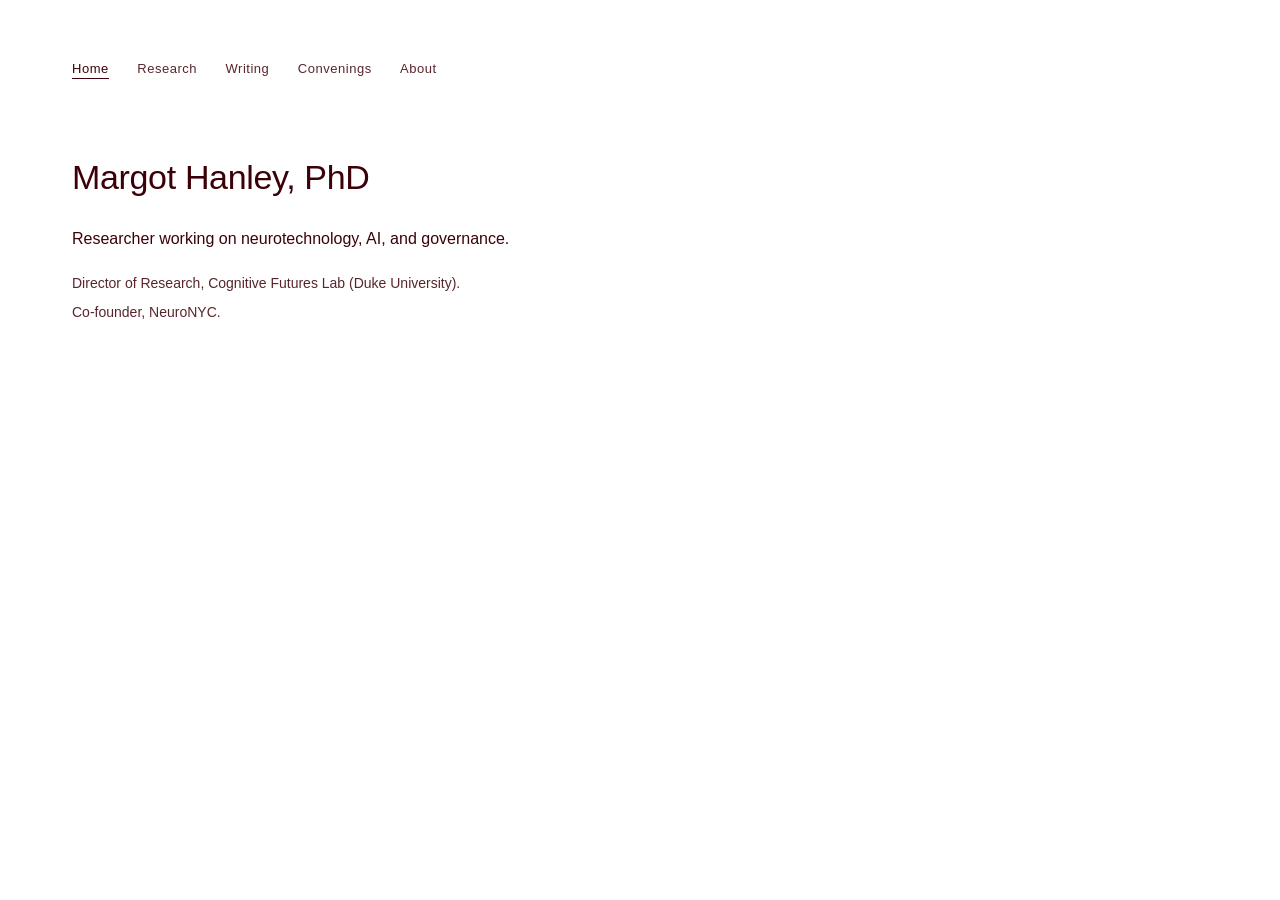
<file: index.html>
<!DOCTYPE html>
<html lang="en">
<head>
  <meta charset="UTF-8" />
  <meta name="viewport" content="width=device-width, initial-scale=1.0" />
  <title>Margot Hanley, PhD</title>
  <link rel="stylesheet" href="styles.css" />
</head>

<body>
  <nav>
    <a href="index.html" class="active">Home</a>
    <a href="research.html">Research</a>
    <a href="writing.html">Writing</a>
    <a href="convenings.html">Convenings</a>
    <a href="about.html">About</a>
  </nav>

  <main>
    <h1>Margot Hanley, PhD</h1>

    <p class="lede">Researcher working on neurotechnology, AI, and governance.</p>

    <ul class="meta">
      <li>Director of Research, Cognitive Futures Lab (Duke University).</li>
      <li>Co-founder, NeuroNYC.</li>
    </ul>
  </main>
</body>
</html>
</file>
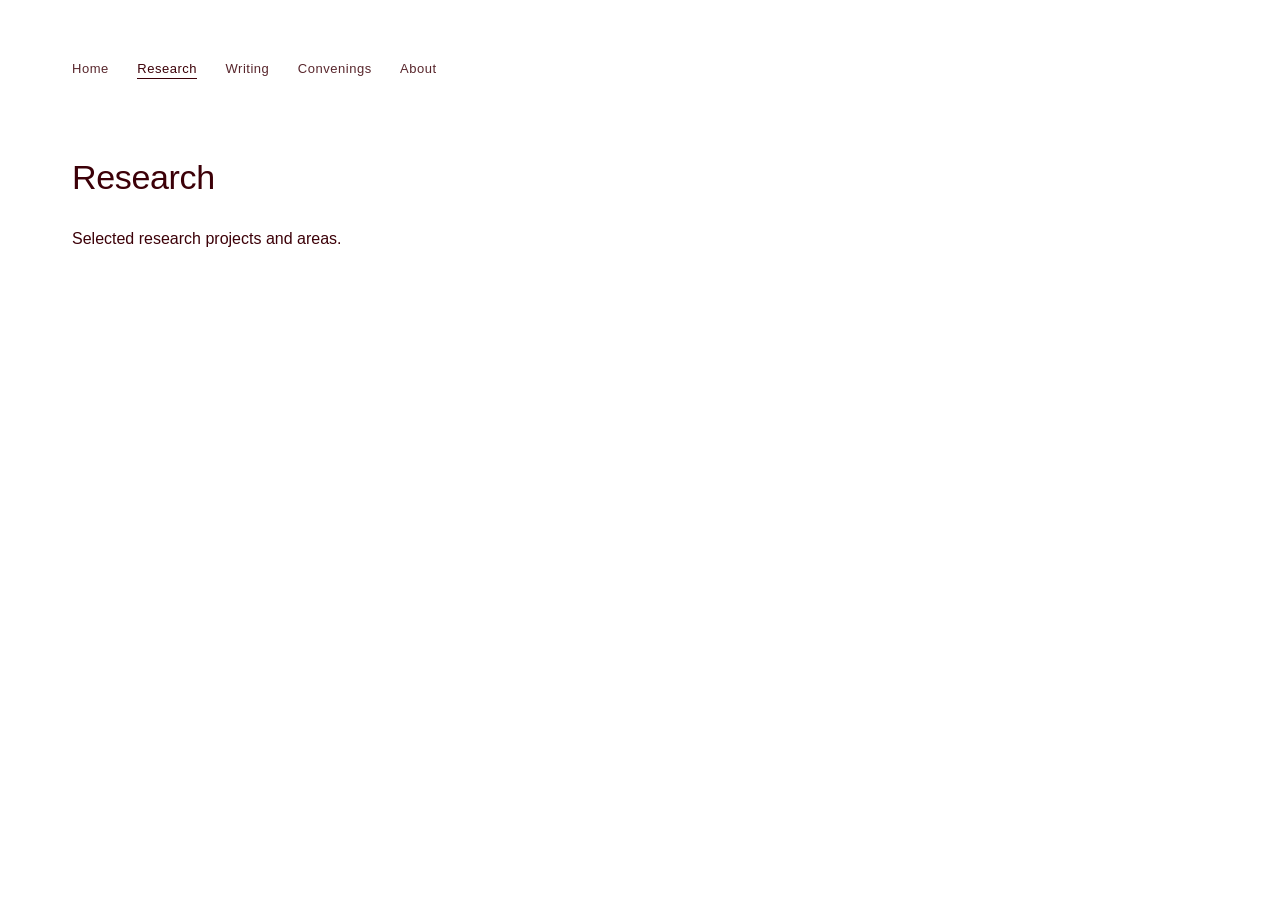
<file: about.html>
<!DOCTYPE html>
<html lang="en">
<head>
  <meta charset="UTF-8">
  <title>Research — Margot Hanley</title>
  <link rel="stylesheet" href="styles.css">
</head>
<body>
  <nav>
    <a href="index.html">Home</a>
    <a href="research.html" class="active">Research</a>
    <a href="writing.html">Writing</a>
    <a href="convenings.html">Convenings</a>
    <a href="about.html">About</a>
  </nav>

  <main>
    <h1>Research</h1>
    <p>Selected research projects and areas.</p>
  </main>
</body>
</html>
</file>
<file: styles.css>
/* =========================
   Base
   ========================= */

html {
  font-size: 16px;
}

body {
  margin: 0;
  padding: 56px 72px; /* “stationery” air */
  font-family: Helvetica, Arial, sans-serif;
  color: #3c0008; /* Bulgarian rose */
  background: #ffffff;
  line-height: 1.5;
}

/* =========================
   Layout
   ========================= */

main {
  max-width: 640px; /* editorial width */
  margin-top: 64px;
}

/* =========================
   Navigation
   ========================= */

nav {
  margin-bottom: 72px;
}

nav a {
  text-decoration: none;
  color: #3c0008;
  margin-right: 24px;
  font-size: 13px;
  letter-spacing: 0.04em;
  opacity: 0.85;
}

nav a:hover {
  opacity: 1;
}

nav a.active {
  border-bottom: 1px solid #3c0008;
  padding-bottom: 2px;
  opacity: 1;
}

/* =========================
   Typography
   ========================= */

h1 {
  font-size: 34px;
  font-weight: 500;
  letter-spacing: -0.01em;
  margin: 0 0 24px 0;
}

.degree {
  font-size: 16px;
  font-weight: 400;
  opacity: 0.75;
  margin-left: 6px;
}

p {
  font-size: 16px;
  margin: 0 0 16px 0;
  max-width: 56ch;
}

.lede {
  font-size: 16px;
  margin: 0 0 22px 0;
  max-width: 56ch;
}

/* =========================
   Lists / Meta
   ========================= */

.meta {
  list-style: none;
  padding: 0;
  margin: 0;
}

.meta li {
  font-size: 14px;
  opacity: 0.85;
  margin: 0 0 8px 0;
}

.meta li:last-child {
  margin-bottom: 0;
}

/* =========================
   Helpers
   ========================= */

.section {
  margin-top: 64px;
}

.small {
  font-size: 14px;
  opacity: 0.85;
}
</file>
